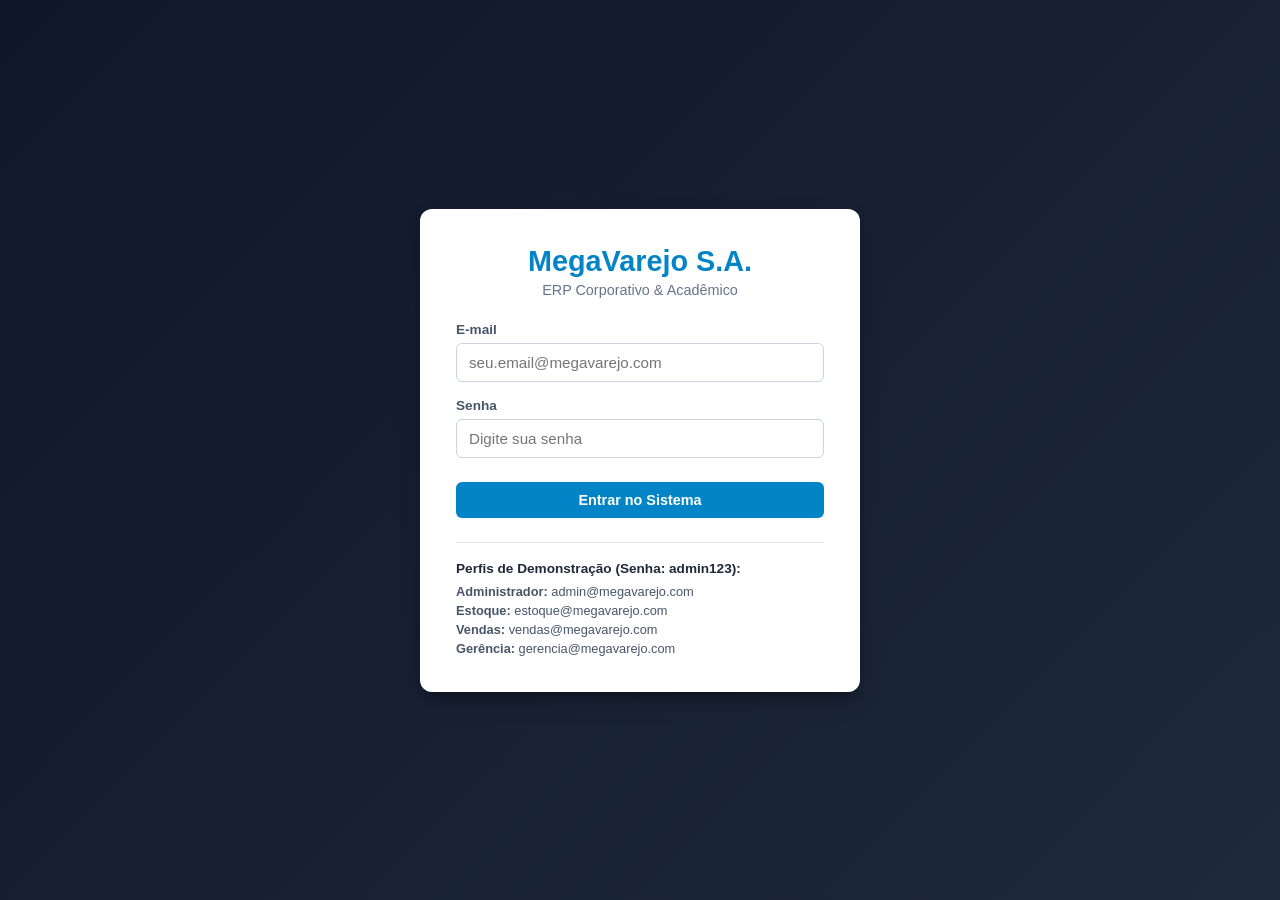
<file: templates/login.html>
<!DOCTYPE html>
<html lang="pt-BR">
<head>
    <meta charset="UTF-8">
    <meta name="viewport" content="width=device-width, initial-scale=1.0">
    <title>Login - MegaVarejo S.A.</title>
    <link rel="stylesheet" href="/static/css/style.css">
</head>
<body class="login-body">
    <div class="login-wrapper">
        <div class="login-card">
            <div class="login-header">
                <h2>MegaVarejo S.A.</h2>
                <p>ERP Corporativo & Acadêmico</p>
            </div>

            <div id="login-alerta" class="alerta" style="display: none;"></div>

            <form id="form-login" onsubmit="realizarLogin(event)">
                <div class="form-group" style="margin-bottom: 16px;">
                    <label for="login-email">E-mail</label>
                    <input type="email" id="login-email" required placeholder="seu.email@megavarejo.com" autocomplete="username">
                </div>

                <div class="form-group" style="margin-bottom: 24px;">
                    <label for="login-senha">Senha</label>
                    <input type="password" id="login-senha" required placeholder="Digite sua senha" autocomplete="current-password">
                </div>

                <button type="submit" id="btn-login" class="btn btn-primary" style="width: 100%;">
                    Entrar no Sistema
                </button>
            </form>

            <div class="login-info">
                <h4>Perfis de Demonstração (Senha: admin123):</h4>
                <ul>
                    <li><strong>Administrador:</strong> admin@megavarejo.com</li>
                    <li><strong>Estoque:</strong> estoque@megavarejo.com</li>
                    <li><strong>Vendas:</strong> vendas@megavarejo.com</li>
                    <li><strong>Gerência:</strong> gerencia@megavarejo.com</li>
                </ul>
            </div>
        </div>
    </div>

    <script>
        async function realizarLogin(e) {
            e.preventDefault();
            const email = document.getElementById('login-email').value.trim();
            const senha = document.getElementById('login-senha').value;
            const btn = document.getElementById('btn-login');
            const alerta = document.getElementById('login-alerta');

            alerta.style.display = 'none';
            btn.disabled = true;
            btn.textContent = 'Autenticando...';

            try {
                const res = await fetch('/api/auth/login', {
                    method: 'POST',
                    headers: { 'Content-Type': 'application/json' },
                    body: JSON.stringify({ email, senha })
                });

                const data = await res.json();
                if (!res.ok) {
                    alerta.textContent = data.erro || 'Falha na autenticação.';
                    alerta.className = 'alerta erro';
                    alerta.style.display = 'block';
                    btn.disabled = false;
                    btn.textContent = 'Entrar no Sistema';
                    return;
                }

                // Redireciona para o ERP principal
                window.location.href = '/';
            } catch (err) {
                alerta.textContent = 'Erro ao conectar ao servidor.';
                alerta.className = 'alerta erro';
                alerta.style.display = 'block';
                btn.disabled = false;
                btn.textContent = 'Entrar no Sistema';
            }
        }
    </script>
</body>
</html>
</file>
<file: static/css/style.css>
/* Reset e Estilos Gerais */
* {
    margin: 0;
    padding: 0;
    box-sizing: border-box;
    font-family: -apple-system, BlinkMacSystemFont, "Segoe UI", Roboto, Oxygen, Ubuntu, Cantarell, sans-serif;
}

body {
    background-color: #f4f6f9;
    color: #333;
}

/* Layout Principal com Menu Lateral */
.layout {
    display: flex;
    min-height: 100vh;
}

.sidebar {
    width: 250px;
    background-color: #1e293b;
    color: #fff;
    display: flex;
    flex-direction: column;
    flex-shrink: 0;
}

.brand {
    padding: 24px 20px;
    border-bottom: 1px solid #334155;
}

.brand h2 {
    font-size: 1.25rem;
    font-weight: 700;
    color: #38bdf8;
}

.brand small {
    color: #94a3b8;
    font-size: 0.8rem;
    text-transform: uppercase;
    letter-spacing: 1px;
}

/* Informações do Usuário no Sidebar */
.user-session-card {
    display: flex;
    align-items: center;
    gap: 12px;
    padding: 16px 20px;
    border-bottom: 1px solid #334155;
    background-color: rgba(15, 23, 42, 0.4);
}

.user-avatar {
    width: 38px;
    height: 38px;
    background-color: #0284c7;
    color: #fff;
    font-weight: 700;
    font-size: 1.1rem;
    border-radius: 50%;
    display: flex;
    align-items: center;
    justify-content: center;
}

.user-details {
    display: flex;
    flex-direction: column;
    gap: 2px;
    overflow: hidden;
}

.user-details strong {
    font-size: 0.9rem;
    color: #f8fafc;
    white-space: nowrap;
    overflow: hidden;
    text-overflow: ellipsis;
}

.user-badge {
    display: inline-block;
    font-size: 0.72rem;
    font-weight: 600;
    color: #38bdf8;
    text-transform: uppercase;
    letter-spacing: 0.5px;
}

.nav-menu {
    display: flex;
    flex-direction: column;
    padding: 16px 8px;
    gap: 8px;
    flex: 1;
}

.nav-item {
    background: transparent;
    border: none;
    color: #cbd5e1;
    padding: 12px 16px;
    text-align: left;
    font-size: 0.95rem;
    border-radius: 6px;
    cursor: pointer;
    transition: all 0.2s ease;
    display: flex;
    align-items: center;
    gap: 10px;
}

.nav-item:hover {
    background-color: #334155;
    color: #fff;
}

.nav-item.active {
    background-color: #0284c7;
    color: #fff;
    font-weight: 600;
}

.sidebar-footer {
    padding: 16px 12px;
    border-top: 1px solid #334155;
}

.btn-logout {
    width: 100%;
    padding: 10px 14px;
    background-color: #334155;
    color: #f87171;
    border: none;
    border-radius: 6px;
    font-weight: 600;
    font-size: 0.9rem;
    cursor: pointer;
    display: flex;
    align-items: center;
    justify-content: center;
    gap: 8px;
    transition: background-color 0.2s, color 0.2s;
}

.btn-logout:hover {
    background-color: #dc2626;
    color: #fff;
}

.content {
    flex: 1;
    padding: 30px;
    overflow-y: auto;
}

/* Cabeçalho da Seção */
.section-header {
    margin-bottom: 24px;
}

.section-header h1 {
    font-size: 1.8rem;
    color: #0f172a;
}

.section-header p {
    color: #64748b;
    font-size: 0.95rem;
    margin-top: 4px;
}

/* Módulos (Visibilidade) */
.modulo {
    display: none;
}

.modulo.active {
    display: block;
}

/* Dashboard Cards */
.cards-grid {
    display: grid;
    grid-template-columns: repeat(auto-fit, minmax(240px, 1fr));
    gap: 20px;
}

.card {
    background: #fff;
    padding: 24px;
    border-radius: 8px;
    box-shadow: 0 1px 3px rgba(0,0,0,0.08);
    border-left: 4px solid #64748b;
}

.card.highlight {
    border-left-color: #10b981;
}

.card-title {
    font-size: 0.9rem;
    color: #64748b;
    font-weight: 600;
    text-transform: uppercase;
    margin-bottom: 8px;
}

.card-value {
    font-size: 2rem;
    font-weight: 700;
    color: #0f172a;
}

.card.highlight .card-value {
    color: #059669;
}

/* Painéis de Formulários */
.painel-form {
    background: #fff;
    padding: 24px;
    border-radius: 8px;
    box-shadow: 0 1px 3px rgba(0,0,0,0.08);
    margin-bottom: 24px;
}

.painel-form h3 {
    margin-bottom: 16px;
    font-size: 1.15rem;
    color: #1e293b;
}

.form-row {
    display: flex;
    gap: 16px;
    flex-wrap: wrap;
    margin-bottom: 16px;
}

.form-group {
    display: flex;
    flex-direction: column;
}

.flex-1 { flex: 1; min-width: 150px; }
.flex-2 { flex: 2; min-width: 250px; }
.flex-auto { flex: 0 0 auto; }

.form-group label {
    font-size: 0.85rem;
    font-weight: 600;
    color: #475569;
    margin-bottom: 6px;
}

.form-group input, 
.form-group select {
    padding: 10px 12px;
    border: 1px solid #cbd5e1;
    border-radius: 6px;
    font-size: 0.95rem;
    outline: none;
    transition: border-color 0.2s;
}

.form-group input:focus,
.form-group select:focus {
    border-color: #0284c7;
}

.form-actions {
    display: flex;
    gap: 10px;
}

/* Botões */
.btn {
    padding: 10px 18px;
    border: none;
    border-radius: 6px;
    font-size: 0.9rem;
    font-weight: 600;
    cursor: pointer;
    transition: background-color 0.2s;
}

.btn-primary {
    background-color: #0284c7;
    color: #fff;
}
.btn-primary:hover {
    background-color: #0369a1;
}

.btn-secondary {
    background-color: #64748b;
    color: #fff;
}
.btn-secondary:hover {
    background-color: #475569;
}

.btn-danger {
    background-color: #ef4444;
    color: #fff;
}
.btn-danger:hover {
    background-color: #dc2626;
}

.btn-success {
    background-color: #10b981;
    color: #fff;
}
.btn-success:hover {
    background-color: #059669;
}

.btn-sm {
    padding: 6px 12px;
    font-size: 0.8rem;
}

/* Tabelas */
.tabela-container {
    background: #fff;
    padding: 24px;
    border-radius: 8px;
    box-shadow: 0 1px 3px rgba(0,0,0,0.08);
}

.tabela-container h3 {
    margin-bottom: 16px;
    font-size: 1.15rem;
    color: #1e293b;
}

.tabela {
    width: 100%;
    border-collapse: collapse;
    text-align: left;
}

.tabela th {
    background-color: #f8fafc;
    color: #475569;
    font-weight: 600;
    padding: 12px;
    border-bottom: 2px solid #e2e8f0;
    font-size: 0.85rem;
    text-transform: uppercase;
}

.tabela td {
    padding: 12px;
    border-bottom: 1px solid #e2e8f0;
    font-size: 0.9rem;
}

.tabela tr:hover {
    background-color: #f8fafc;
}

.tabela.compact td, .tabela.compact th {
    padding: 8px;
}

/* Status Badge */
.status-badge {
    display: inline-block;
    padding: 4px 8px;
    border-radius: 12px;
    font-size: 0.75rem;
    font-weight: 600;
}

.status-concluido, .badge-ativo {
    background-color: #d1fae5;
    color: #065f46;
}

.status-pendente, .badge-perfil {
    background-color: #e0f2fe;
    color: #0369a1;
}

.status-cancelado, .badge-inativo {
    background-color: #fee2e2;
    color: #991b1b;
}

/* Badges de Estoque */
.badge-estoque-normal {
    background-color: #d1fae5;
    color: #065f46;
}

.badge-estoque-baixo {
    background-color: #fef3c7;
    color: #b45309;
}

.badge-estoque-zerado {
    background-color: #fee2e2;
    color: #dc2626;
    font-weight: 700;
}

.badge-tipo-entrada {
    background-color: #dcfce7;
    color: #166534;
}

.badge-tipo-saida {
    background-color: #fee2e2;
    color: #991b1b;
}

.badge-tipo-ajuste {
    background-color: #e0e7ff;
    color: #3730a3;
}

/* Sub-navegação interna de Estoque */
.estoque-tabs {
    display: flex;
    gap: 8px;
    border-bottom: 2px solid #e2e8f0;
    margin-bottom: 20px;
    overflow-x: auto;
    padding-bottom: 4px;
}

.tab-btn {
    padding: 10px 16px;
    background: transparent;
    border: none;
    border-bottom: 3px solid transparent;
    font-weight: 600;
    font-size: 0.95rem;
    color: #64748b;
    cursor: pointer;
    transition: all 0.2s ease;
    white-space: nowrap;
}

.tab-btn:hover {
    color: #0284c7;
}

.tab-btn.active {
    color: #0284c7;
    border-bottom-color: #0284c7;
}

.sub-estoque-content {
    display: none;
}

.sub-estoque-content.active {
    display: block;
}

.tabela-header-actions {
    display: flex;
    justify-content: space-between;
    align-items: center;
    margin-bottom: 16px;
    gap: 16px;
    flex-wrap: wrap;
}

.busca-box input {
    padding: 8px 14px;
    border: 1px solid #cbd5e1;
    border-radius: 6px;
    font-size: 0.9rem;
    min-width: 280px;
    outline: none;
}

.busca-box input:focus {
    border-color: #0284c7;
}

.linha-critica {
    background-color: #fff1f2 !important;
}

.linha-critica td {
    color: #9f1239;
}

/* Alertas */
.alerta {
    padding: 12px 16px;
    border-radius: 6px;
    margin-bottom: 20px;
    font-size: 0.9rem;
    font-weight: 500;
}

.alerta.sucesso {
    background-color: #dcfce7;
    color: #15803d;
    border: 1px solid #86efac;
}

.alerta.erro {
    background-color: #fee2e2;
    color: #b91c1c;
    border: 1px solid #fca5a5;
}

/* Resumo do Pedido */
.pedido-resumo {
    display: flex;
    justify-content: space-between;
    align-items: center;
    margin-top: 16px;
    padding-top: 16px;
    border-top: 1px dashed #cbd5e1;
    font-size: 1.1rem;
}

.pedido-valores-totais {
    background-color: #f8fafc;
    border: 1px solid #e2e8f0;
    padding: 10px 16px;
    border-radius: 6px;
    text-align: right;
    display: flex;
    flex-direction: column;
    gap: 4px;
}

/* Indicadores operacionais da aba Pedidos */
.pedidos-kpis .card-kpi-pedido {
    cursor: pointer;
    transition: transform 0.15s ease, box-shadow 0.15s ease, border-color 0.15s ease;
    border: 2px solid transparent;
}

.pedidos-kpis .card-kpi-pedido:hover {
    transform: translateY(-2px);
    box-shadow: 0 6px 12px -2px rgba(0, 0, 0, 0.1);
}

.pedidos-kpis .card-kpi-pedido.ativo {
    border-color: #0284c7;
    background-color: #f0f9ff;
}

.pedidos-kpis .card-kpi-alerta {
    border-left: 4px solid #ef4444;
}

.pedidos-kpis .card-kpi-alerta.ativo {
    border-color: #ef4444;
    background-color: #fef2f2;
}

/* Barra de filtros de Pedidos */
.filtros-pedidos-box {
    background: #f8fafc;
    border: 1px solid #e2e8f0;
    border-radius: 8px;
    padding: 16px;
    margin-bottom: 20px;
}

.filtros-pedidos-box label {
    font-size: 0.8rem;
    font-weight: 600;
    color: #475569;
    margin-bottom: 4px;
}

.filtros-pedidos-box input,
.filtros-pedidos-box select {
    padding: 8px 12px;
    border: 1px solid #cbd5e1;
    border-radius: 6px;
    font-size: 0.85rem;
    outline: none;
    background: #fff;
    width: 100%;
}

.filtros-pedidos-box input:focus,
.filtros-pedidos-box select:focus {
    border-color: #0284c7;
}

/* Badges de Status do Pedido */
.badge-status-pedido {
    display: inline-block;
    padding: 4px 10px;
    border-radius: 12px;
    font-size: 0.78rem;
    font-weight: 600;
    white-space: nowrap;
}

.badge-ped-aguardando-pagamento { background: #fef3c7; color: #92400e; }
.badge-ped-confirmado           { background: #e0f2fe; color: #0369a1; }
.badge-ped-aguardando-separacao { background: #f1f5f9; color: #334155; }
.badge-ped-em-separacao         { background: #ede9fe; color: #5b21b6; }
.badge-ped-pronto-para-envio    { background: #dbeafe; color: #1e40af; }
.badge-ped-enviado              { background: #e0e7ff; color: #3730a3; }
.badge-ped-em-transporte        { background: #cffafe; color: #155e75; }
.badge-ped-entregue             { background: #dcfce7; color: #166534; }
.badge-ped-cancelado            { background: #fee2e2; color: #991b1b; }
.badge-ped-recusado             { background: #fecdd3; color: #9f1239; }
.badge-ped-devolucao-solicitada { background: #ffedd5; color: #9a3412; }
.badge-ped-devolvido            { background: #f3e8ff; color: #6b21a8; }

/* Badges de Status de Pagamento */
.badge-status-pag {
    display: inline-block;
    padding: 3px 8px;
    border-radius: 10px;
    font-size: 0.75rem;
    font-weight: 600;
    white-space: nowrap;
}

.badge-pag-pendente    { background: #fef3c7; color: #92400e; }
.badge-pag-confirmado  { background: #dcfce7; color: #15803d; }
.badge-pag-recusado    { background: #fee2e2; color: #b91c1c; }
.badge-pag-reembolsado { background: #e2e8f0; color: #475569; }

/* Detalhes Modal Avançado */
.modal-detalhes-grid {
    display: grid;
    grid-template-columns: 1fr 1fr;
    gap: 16px;
    margin-bottom: 20px;
    background: #f8fafc;
    padding: 16px;
    border-radius: 8px;
    border: 1px solid #e2e8f0;
}

.modal-section-title {
    font-size: 0.95rem;
    font-weight: 700;
    color: #1e293b;
    margin-bottom: 8px;
    border-bottom: 1px solid #e2e8f0;
    padding-bottom: 4px;
}

.timeline-historico {
    display: flex;
    flex-direction: column;
    gap: 10px;
    max-height: 200px;
    overflow-y: auto;
    padding-right: 6px;
}

.timeline-item {
    border-left: 3px solid #0284c7;
    padding-left: 10px;
    font-size: 0.85rem;
}

.timeline-meta {
    font-size: 0.75rem;
    color: #64748b;
}

.modal-acoes-box {
    display: flex;
    gap: 8px;
    flex-wrap: wrap;
    margin-top: 16px;
    padding-top: 16px;
    border-top: 1px solid #e2e8f0;
}

/* Modal */
.modal {
    position: fixed;
    top: 0; left: 0; width: 100%; height: 100%;
    background-color: rgba(0,0,0,0.5);
    display: flex;
    justify-content: center;
    align-items: center;
    z-index: 1000;
}

.modal-content {
    background: #fff;
    padding: 24px;
    border-radius: 8px;
    width: 90%;
    max-width: 600px;
    position: relative;
    max-height: 85vh;
    overflow-y: auto;
}

.modal-close {
    position: absolute;
    top: 16px;
    right: 18px;
    font-size: 1.5rem;
    cursor: pointer;
    color: #64748b;
}

/* Tela de Login */
.login-body {
    background: linear-gradient(135deg, #0f172a 0%, #1e293b 100%);
    min-height: 100vh;
    display: flex;
    align-items: center;
    justify-content: center;
    padding: 20px;
}

.login-wrapper {
    width: 100%;
    max-width: 440px;
}

.login-card {
    background: #ffffff;
    padding: 36px;
    border-radius: 12px;
    box-shadow: 0 10px 25px -5px rgba(0, 0, 0, 0.3), 0 8px 10px -6px rgba(0, 0, 0, 0.3);
}

.login-header {
    text-align: center;
    margin-bottom: 24px;
}

.login-header h2 {
    color: #0284c7;
    font-size: 1.8rem;
    font-weight: 700;
}

.login-header p {
    color: #64748b;
    font-size: 0.9rem;
    margin-top: 4px;
}

.login-info {
    margin-top: 24px;
    padding-top: 18px;
    border-top: 1px solid #e2e8f0;
    font-size: 0.8rem;
    color: #475569;
}

.login-info h4 {
    margin-bottom: 8px;
    color: #1e293b;
    font-size: 0.85rem;
}

.login-info ul {
    list-style: none;
    padding: 0;
    display: flex;
    flex-direction: column;
    gap: 4px;
}

/* Responsividade Simples */
@media (max-width: 768px) {
    .layout {
        flex-direction: column;
    }
    .sidebar {
        width: 100%;
    }
    .nav-menu {
        flex-direction: row;
        overflow-x: auto;
    }
    .content {
        padding: 16px;
    }
    .form-row {
        flex-direction: column;
    }
}

/* ========================================================
   ESTILOS DO NOVO DASHBOARD GERENCIAL EXECUTIVO
   ======================================================== */
.dash-header-gerencial {
    display: flex;
    justify-content: space-between;
    align-items: flex-start;
    flex-wrap: wrap;
    gap: 16px;
    margin-bottom: 24px;
    padding-bottom: 16px;
    border-bottom: 1px solid #e2e8f0;
}

.dash-titulo-box h1 {
    font-size: 1.6rem;
    color: #0f172a;
    margin-bottom: 4px;
}

.dash-titulo-box p {
    color: #64748b;
    font-size: 0.9rem;
    margin-bottom: 8px;
}

.dash-meta-info {
    display: flex;
    align-items: center;
    gap: 12px;
    font-size: 0.8rem;
    color: #475569;
}

.dash-tag-perfil {
    background: #e0f2fe;
    color: #0369a1;
    font-weight: 600;
    padding: 2px 8px;
    border-radius: 4px;
    font-size: 0.75rem;
}

.dash-filtros-bar {
    display: flex;
    align-items: flex-end;
    gap: 12px;
    flex-wrap: wrap;
    background: #f8fafc;
    padding: 10px 14px;
    border-radius: 8px;
    border: 1px solid #e2e8f0;
}

.dash-filtro-item {
    display: flex;
    flex-direction: column;
    gap: 4px;
}

.dash-filtro-item label {
    font-weight: 600;
    color: #334155;
    font-size: 0.75rem;
}

.dash-secao-titulo {
    margin-bottom: 14px;
}

.dash-secao-titulo h3 {
    font-size: 1.1rem;
    color: #1e293b;
    margin-bottom: 2px;
}

.dash-secao-titulo small {
    color: #64748b;
    font-size: 0.8rem;
}

/* 5. Alertas Gerenciais */
.dash-alertas-grid {
    display: grid;
    grid-template-columns: repeat(auto-fit, minmax(210px, 1fr));
    gap: 14px;
    margin-bottom: 20px;
}

.alerta-card {
    background: #fff;
    border: 1px solid #e2e8f0;
    border-radius: 8px;
    padding: 14px;
    display: flex;
    flex-direction: column;
    cursor: pointer;
    transition: transform 0.15s ease, box-shadow 0.15s ease;
    position: relative;
}

.alerta-card:hover {
    transform: translateY(-2px);
    box-shadow: 0 4px 10px rgba(0,0,0,0.06);
}

.alerta-card-danger {
    border-left: 4px solid #ef4444;
}

.alerta-card-warning {
    border-left: 4px solid #f59e0b;
}

.alerta-card-info {
    border-left: 4px solid #3b82f6;
}

.alerta-icon {
    font-size: 1.4rem;
    margin-bottom: 6px;
}

.alerta-info h4 {
    font-size: 1.4rem;
    font-weight: 700;
    color: #0f172a;
    line-height: 1.2;
    margin-bottom: 2px;
}

.alerta-info span {
    font-size: 0.8rem;
    color: #64748b;
    font-weight: 500;
}

.alerta-link {
    margin-top: 10px;
    font-size: 0.75rem;
    color: #0284c7;
    font-weight: 600;
    align-self: flex-end;
}

/* 2. KPIs Comerciais */
.dash-kpis-grid {
    grid-template-columns: repeat(auto-fit, minmax(230px, 1fr));
    gap: 16px;
}

.card-kpi-gerencial {
    display: flex;
    flex-direction: column;
    justify-content: space-between;
}

.card-kpi-topo {
    display: flex;
    justify-content: space-between;
    align-items: center;
    margin-bottom: 8px;
}

.card-kpi-icon {
    font-size: 1.3rem;
}

.card-kpi-comparativo {
    margin-top: 8px;
    font-size: 0.8rem;
    color: #64748b;
    display: flex;
    align-items: center;
    gap: 6px;
}

.badge-comparativo {
    font-size: 0.75rem;
    font-weight: 700;
    padding: 2px 6px;
    border-radius: 4px;
}

.badge-comparativo.positivo {
    background: #dcfce7;
    color: #15803d;
}

.badge-comparativo.negativo {
    background: #fee2e2;
    color: #b91c1c;
}

.badge-comparativo.neutro {
    background: #f1f5f9;
    color: #64748b;
}

.card-criterio {
    margin-top: 6px;
    font-size: 0.7rem;
    color: #94a3b8;
    line-height: 1.3;
}

/* 3. Resumo Financeiro */
.dash-financeiro-grid {
    grid-template-columns: repeat(auto-fit, minmax(210px, 1fr));
    gap: 16px;
}

.card-destaque-fin {
    padding: 18px;
}

/* 4. Gráficos */
.dash-graficos-row {
    display: flex;
    gap: 20px;
    flex-wrap: wrap;
}

.dash-grafico-container {
    background: #fff;
    border: 1px solid #e2e8f0;
    border-radius: 8px;
    padding: 18px;
    box-shadow: 0 1px 3px rgba(0,0,0,0.05);
    min-width: 300px;
}

.dash-grafico-header {
    display: flex;
    justify-content: space-between;
    align-items: center;
    margin-bottom: 16px;
    flex-wrap: wrap;
    gap: 8px;
}

.dash-grafico-header h4 {
    font-size: 1rem;
    color: #1e293b;
    margin-bottom: 2px;
}

.dash-grafico-header small {
    color: #64748b;
    font-size: 0.75rem;
}

.dash-agrupamento-btn-group {
    display: flex;
    gap: 4px;
}

.dash-agrupamento-btn-group .btn-outline {
    background: #fff;
    border: 1px solid #cbd5e1;
    color: #475569;
    padding: 4px 8px;
    font-size: 0.75rem;
    border-radius: 4px;
    cursor: pointer;
}

.dash-agrupamento-btn-group .btn-outline.active {
    background: #0284c7;
    border-color: #0284c7;
    color: #fff;
}

.dash-canvas-box {
    position: relative;
    width: 100%;
}

/* 6 & 7. Operacional e Atividades */
.dash-operacional-grid {
    display: grid;
    grid-template-columns: 2fr 1.2fr;
    gap: 20px;
}

@media (max-width: 992px) {
    .dash-operacional-grid {
        grid-template-columns: 1fr;
    }
}

.dash-card-tabela, .dash-card-atividades {
    background: #fff;
    border: 1px solid #e2e8f0;
    border-radius: 8px;
    padding: 18px;
    box-shadow: 0 1px 3px rgba(0,0,0,0.05);
}

.dash-tabela-header {
    display: flex;
    justify-content: space-between;
    align-items: center;
    margin-bottom: 12px;
}

.dash-tabela-header h4 {
    font-size: 0.95rem;
    color: #1e293b;
    margin: 0;
}

.dash-timeline-atividades {
    display: flex;
    flex-direction: column;
    gap: 12px;
    max-height: 580px;
    overflow-y: auto;
}

.timeline-item {
    display: flex;
    align-items: flex-start;
    gap: 10px;
    padding-bottom: 10px;
    border-bottom: 1px solid #f1f5f9;
}

.timeline-item:last-child {
    border-bottom: none;
    padding-bottom: 0;
}

.timeline-icone {
    font-size: 1.1rem;
    background: #f8fafc;
    border-radius: 50%;
    padding: 6px;
    border: 1px solid #e2e8f0;
    display: flex;
    align-items: center;
    justify-content: center;
}

.timeline-corpo {
    flex: 1;
}

.timeline-titulo {
    font-size: 0.85rem;
    font-weight: 600;
    color: #1e293b;
    margin-bottom: 2px;
}

.timeline-desc {
    font-size: 0.78rem;
    color: #475569;
    margin-bottom: 3px;
    line-height: 1.3;
}

.timeline-meta {
    font-size: 0.7rem;
    color: #94a3b8;
    display: flex;
    gap: 10px;
}

.dash-loading-spinner {
    padding: 16px;
    background: #f0fdf4;
    border: 1px solid #bbf7d0;
    color: #166534;
    border-radius: 6px;
    display: flex;
    align-items: center;
    gap: 10px;
    font-size: 0.9rem;
    font-weight: 500;
    margin-bottom: 20px;
}

.texto-vazio {
    text-align: center;
    color: #94a3b8;
    font-size: 0.85rem;
    padding: 16px;
}
</file>
